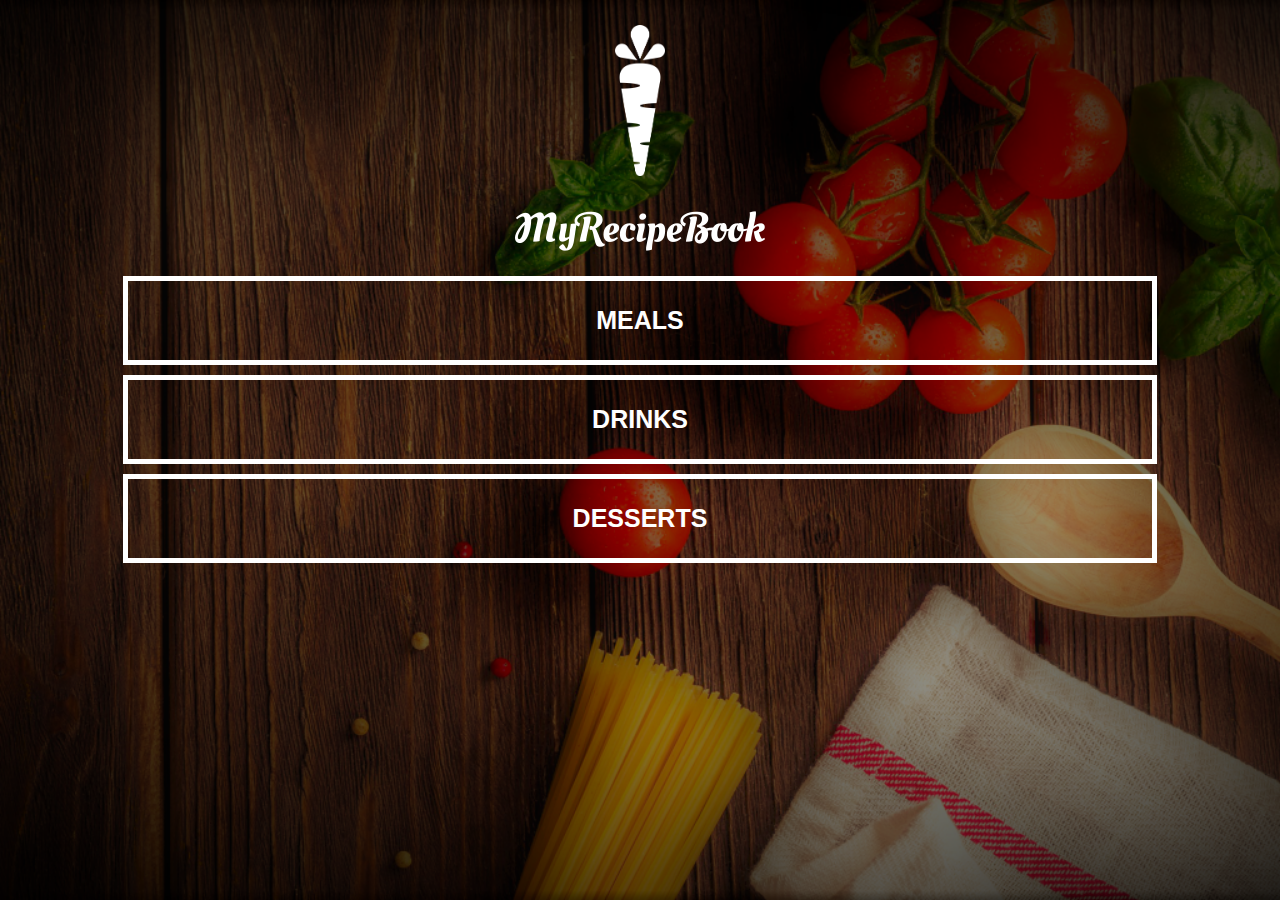
<file: index.html>
<!DOCTYPE html>
<html>
<head>
    <title>My Recipe Book</title>
    <link rel="stylesheet" href="style.css">
</head>

<body class="body-home"> 
<div id="home">

    <img src="images/logo-img.png" id="home-logo-img">
    <img src="images/logo-text.png" id="home-logo-text">

    <div class="home-menu">

        <a href="meals.html" class="home-menu-item">
          <p>Meals</p>
        </a>

        <a href="drinks.html" class="home-menu-item">
            <p>Drinks</p>
          </a>

          <a href="desserts.html" class="home-menu-item">
            <p>Desserts</p>
          </a>

    </div>

</div>
</body>

</html>
</file>
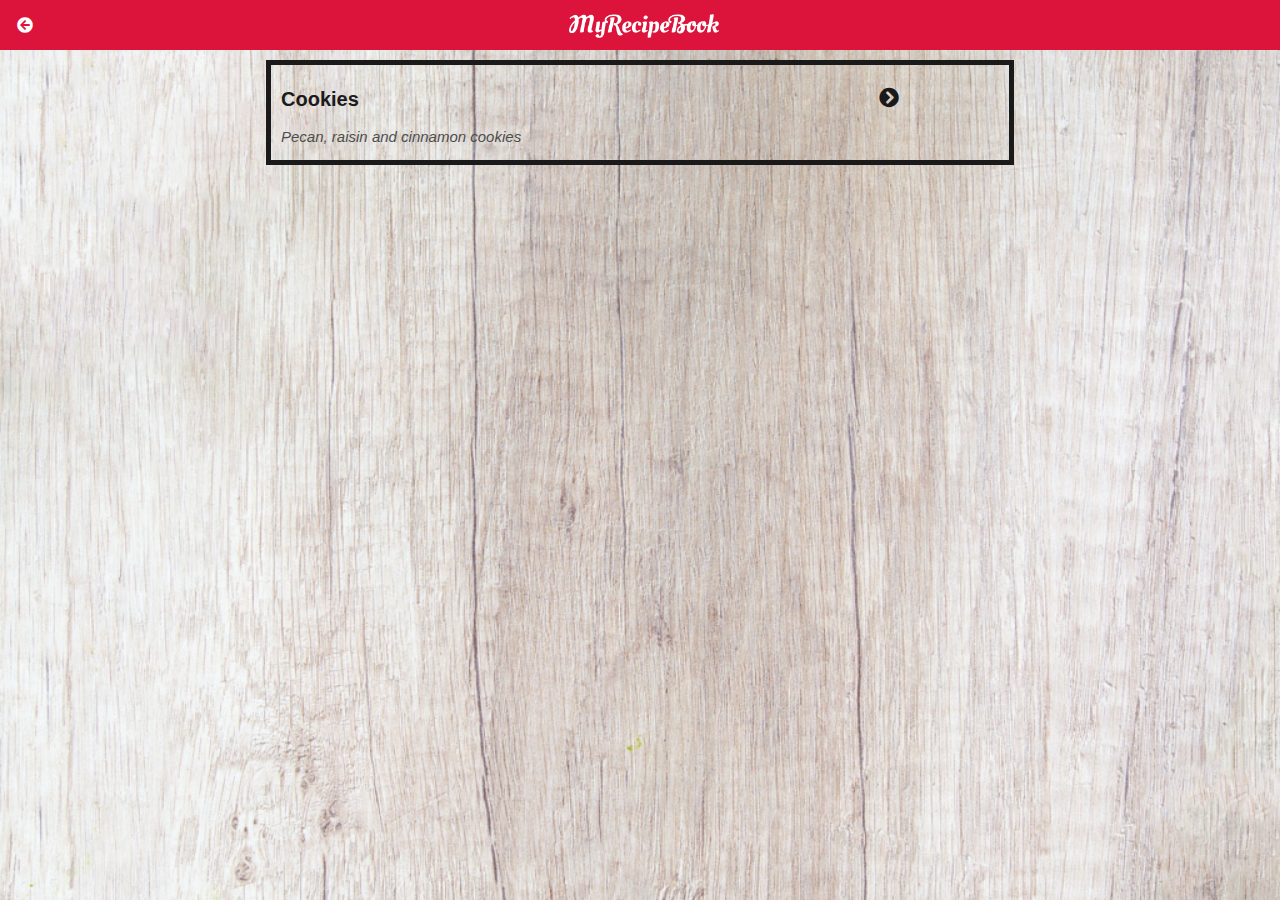
<file: desserts.html>
<!DOCTYPE html>
<html>
<head>
    <title>My Recipe Book_Desserts</title>
    <link rel="stylesheet" href="style.css">
    <link rel="stylesheet" href="fontawesome/css/all.css">
</head>

<body class="body-meals"> 
<div class="header">
  <a href="index.html"> 
    <i class="fas fa-arrow-circle-left"></i>

<img src="images/logo-text.png">
  </a>

</div>

   <div id="meals">
    
    <div class="meals-list">

      <a href="#">
         <div class="meals-list-item">
           <h1>Cookies<i class="fas fa-chevron-circle-right"></i></h1>

           <p>Pecan, raisin and cinnamon cookies</p>
         </div>
      </a>

    </div>
   

    
</body>

</html>
</file>
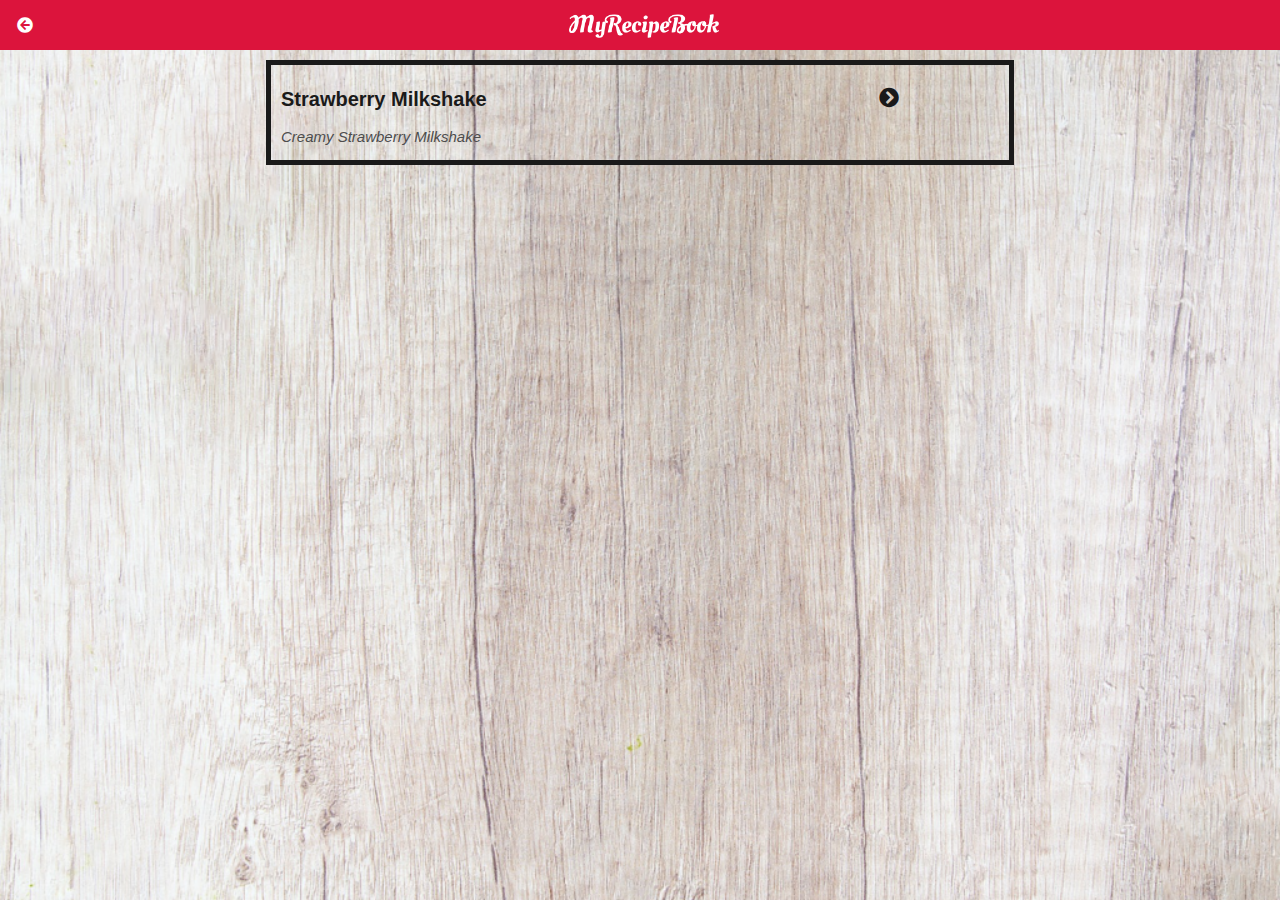
<file: drinks.html>
<!DOCTYPE html>
<html>
<head>
    <title>My Recipe Book_Drinks</title>
    <link rel="stylesheet" href="style.css">
    <link rel="stylesheet" href="fontawesome/css/all.css">
</head>

<body class="body-meals"> 
<div class="header">
  <a href="index.html"> 
    <i class="fas fa-arrow-circle-left"></i>

<img src="images/logo-text.png">
  </a>

</div>

   <div id="meals">
    
    <div class="meals-list">

      <a href="#">
         <div class="meals-list-item">
           <h1>Strawberry Milkshake<i class="fas fa-chevron-circle-right"></i></h1>

           <p>Creamy Strawberry Milkshake</p>
         </div>
      </a>

    </div>
   

    
</body>

</html>
</file>
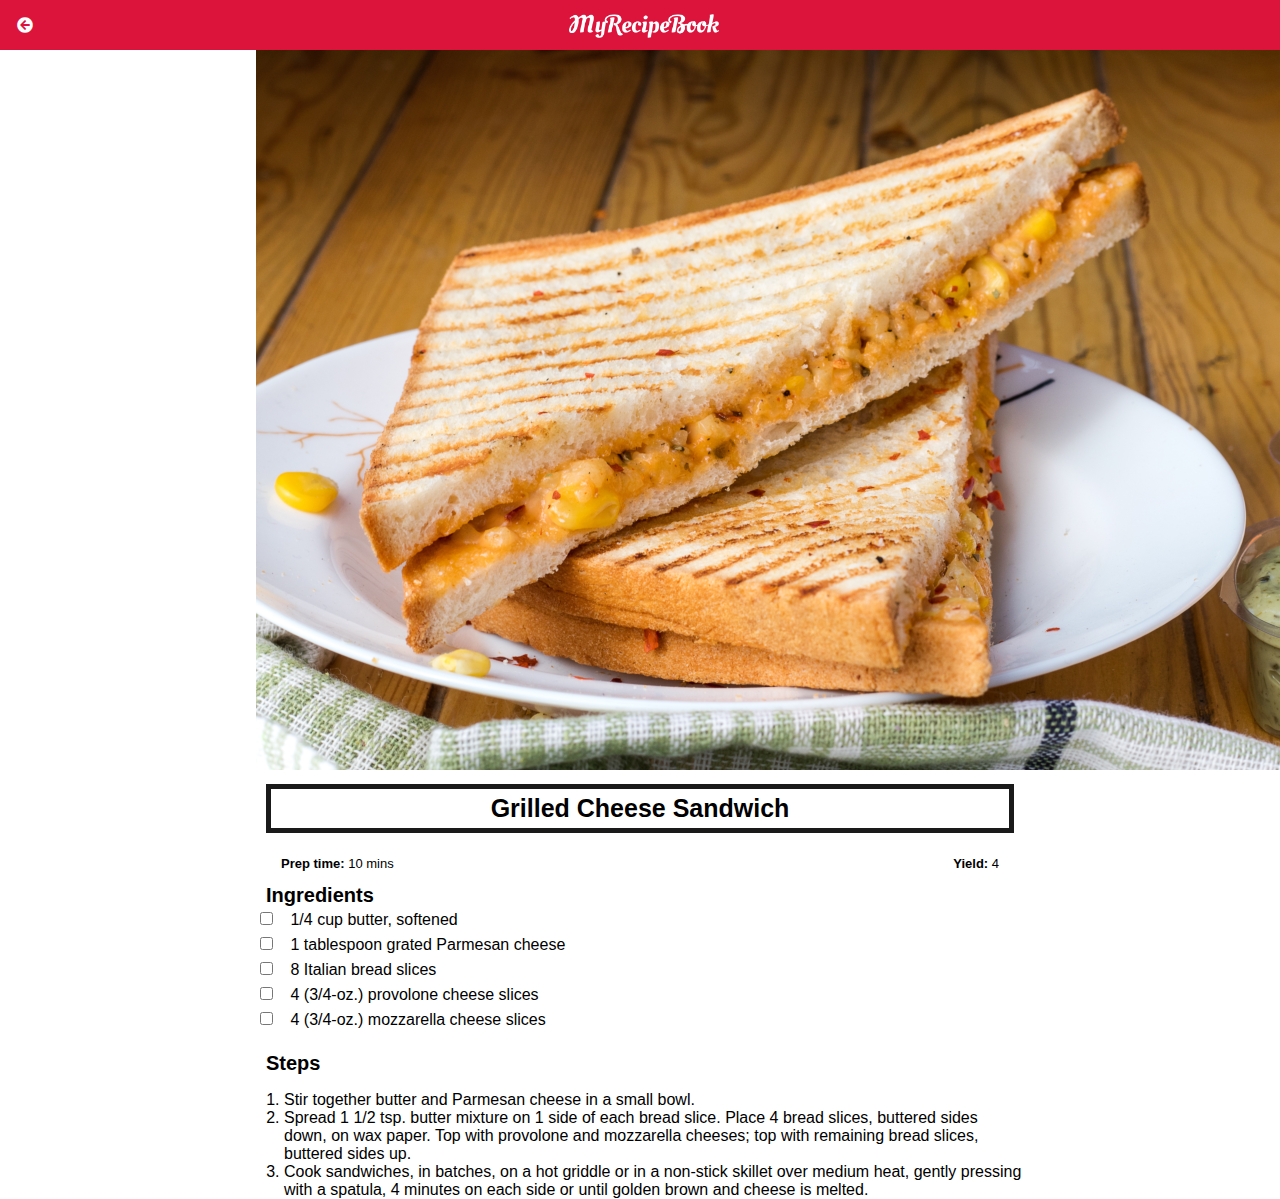
<file: grilledcheese.html>
<!DOCTYPE html>
<html>
<head>
    <title>My Recipe Book | Meals | Grilled Cheese</title>
    <link rel="stylesheet" href="style.css">
    <link rel="stylesheet" href="fontawesome/css/all.css">
</head>

<body class="body-recipes"> 
<div class="header">
  <a href="meals.html"> 
    <i class="fas fa-arrow-circle-left"></i>

<img src="images/logo-text.png">
  </a>

</div>

   <div id="recipe">
       <div class="recipe-details">
           <img src="images/grilledCheese.png">
           <h1>Grilled Cheese Sandwich</h1>
           <div class="recipe-details-info">
             <p><b>Prep time:</b> 10 mins</p>
             <p style="float: right;"><b>Yield:</b> 4</p>
           </div>

           <div class="recipe-details-ingredients">
             <h2>Ingredients</h2>

             <input id="check-01" type="checkbox">
             <label for="check-01">1/4 cup butter, softened</label>
            </br>
             <input id="check-01" type="checkbox">  
             <label for="check-01">1 tablespoon grated Parmesan cheese</label>
            </br>
             <input id="check-01" type="checkbox">
             <label for="check-01">8 Italian bread slices</label>
            </br>
             <input id="check-01" type="checkbox">
             <label for="check-01">4 (3/4-oz.) provolone cheese slices</label>
            </br>
             <input id="check-01" type="checkbox">
             <label for="check-01">4 (3/4-oz.) mozzarella cheese slices</label>
           </div>

           <div class="recipe-details-steps">
             <h2>Steps</h2>
             <ol>
               <li>Stir together butter and Parmesan cheese in a small bowl.</li>
               <li>Spread 1 1/2 tsp. butter mixture on 1 side of each bread slice. Place 4 bread slices, buttered sides down, on wax paper. Top with provolone and mozzarella cheeses; top with remaining bread slices, buttered sides up.</li>
               <li>Cook sandwiches, in batches, on a hot griddle or in a non-stick skillet over medium heat, gently pressing with a spatula, 4 minutes on each side or until golden brown and cheese is melted.</li>
             </ol>

         </div>

       </div>
   </div>

    
</body>

</html>
</file>
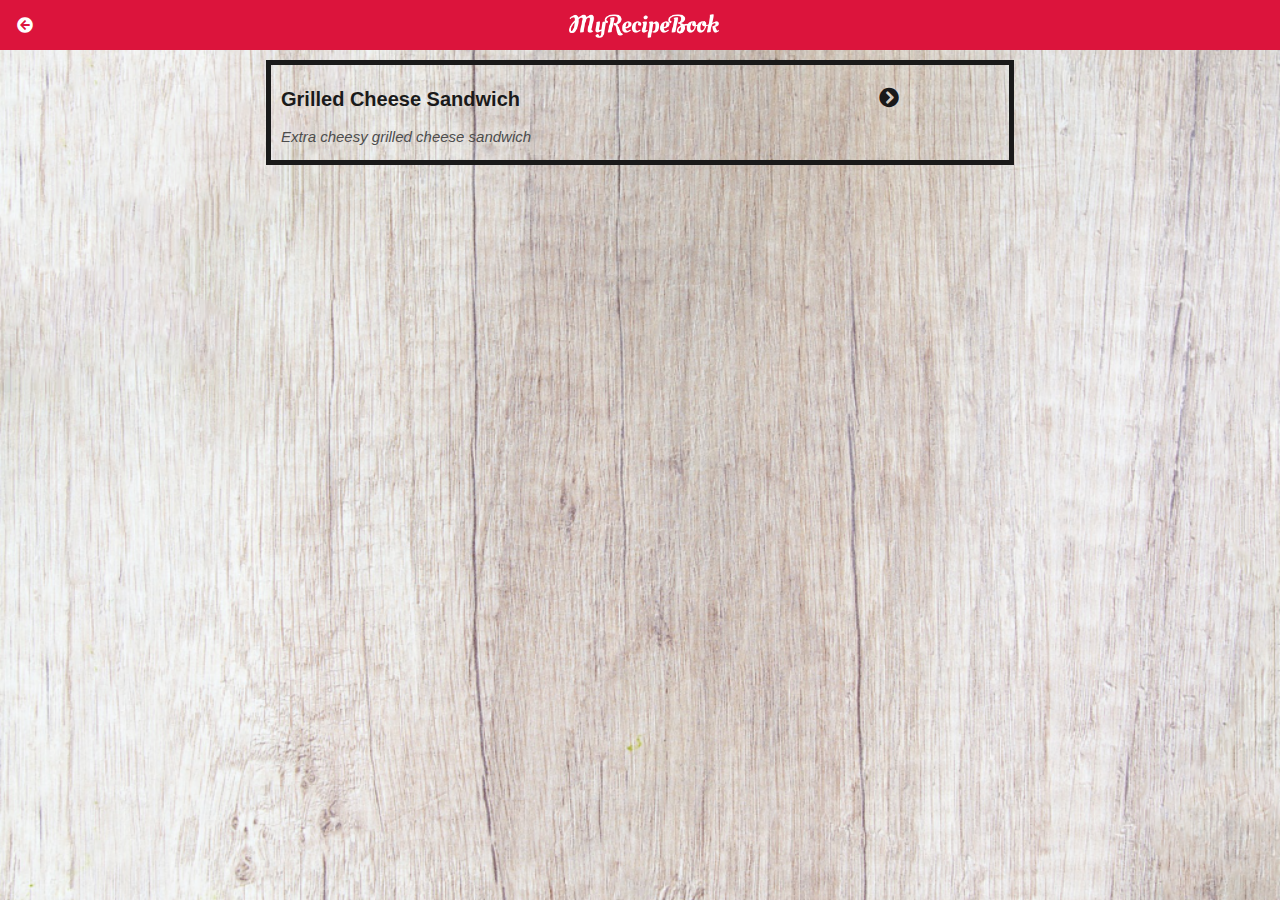
<file: meals.html>
<!DOCTYPE html>
<html>
<head>
    <title>My Recipe Book_Meals</title>
    <link rel="stylesheet" href="style.css">
    <link rel="stylesheet" href="fontawesome/css/all.css">
</head>

<body class="body-meals"> 
<div class="header">
  <a href="index.html"> 
    <i class="fas fa-arrow-circle-left"></i>

<img src="images/logo-text.png">
  </a>

</div>

   <div id="meals">
    
    <div class="meals-list">

      <a href="grilledcheese.html">
         <div class="meals-list-item">
           <h1>Grilled Cheese Sandwich<i class="fas fa-chevron-circle-right"></i></h1>

           <p>Extra cheesy grilled cheese sandwich</p>
         </div>
      </a>

    </div>
   

    
</body>

</html>
</file>
<file: style.css>
html{
height             : 100%;
}

body{
    font-family    : sans-serif;

    margin         : 0;
    padding        : 0;

    height         : 100%;
}

.body-home{
    background-image      : url('images/background-01-port.png');
    background-position   : center;
    background-attachment : fixed;
    background-repeat     : no-repeat;
    background-size       : cover;
}

.body-meals{
    background-image      : url('images/background-02-land.png');
    background-position   : center;
    background-attachment : fixed;
    background-repeat     : no-repeat;
    background-size       : cover;

}

/*============HEADER==========*/
.header{
    background-color      : crimson ;
    width                 : 100%;
    height                : 50px;
    top                   : 0;
    position              : fixed;
    text-align            : center ;
}

.header i{
    float                 : left;
    padding               : 17px 0px 0px 17px ;
    color                 : white;
}

.header img{
    width                 : 150px;
    padding-top           : 14px;
    padding-right         : 25px;
}

/*============HOME PAGE==========*/

#home-logo-img{
width     : 50px;
display   : block;
margin    : auto;
padding   : 25px 10px 10px 10px;
}

#home-logo-text{
    width: auto;
    display: block;
    margin: auto;
    padding: 25px;
}

/*============HOME PAGE MENU==========*/
.home-menu-item{
    text-decoration: none;
    text-transform : uppercase;

    color          :#ffffff;
    font-size      : 25px;
    font-weight    : bold;
    text-align     : center;
    border         : 5px solid #ffffff;

    display        : block;
    margin         : auto;
    margin-bottom  : 10px;
    width          : 80%;
}

/*============MEALS ==========*/

/*============MEALS PAGE MENU==========*/

#meals{
    padding-top     :50px;
}

.meals-list a{
    text-decoration: none;
}

.meals-list-item{
    border         : 5px solid #1a1a1a;
    margin         : 10px;
}

.meals-list-item h1{
    font-weight    :bold;
    font-size      :20px;
    color          :#1a1a1a;
    padding        :10px; 
    }

.meals-list-item i{
    float          :right;
    color          :#1a1a1a;
    padding-right  :100px;
}    

.meals-list-item p{
    font-size    : 15px;
    font-style   : italic;
    color        :#4d4d4d;
    margin-top   : -7px;
    padding-left : 10px; 
}

/*============RECIPE PAGE==========*/
#recipe{
    padding-top    :50px;
}

/*============RECIPE DETAILS==========*/
.recipe.detaiils img{
    width         : 100%;
    }

.recipe-details h1{
    font-size     : 25px;
    text-align    : center;
    border        : 5px solid #1a1a1a;
    margin        : 10px;
    padding       : 5px;
}

.recipe-details h2{
font-size         : 20px;
text-align        : left;
margin            : 0;
margin-left       : 10px;
}

.recipe-details-info{
margin-left      : 25px;
margin-right     : 25px;
}

.recipe-details-info p{
     font-size   : 13px;
     display     : inline-block;
}

.recipe-details-ingredients label{
    line-height   : 25px;
    margin-left   : 10px;
}

.recipe-details-steps {
    padding-top    : 20px;
}

.recipe-details-steps ol{
    padding-left    :28px;
}

/*============RESPONSIVE LAYOUT==========*/
@media only screen and (min-width: 600px) {
#meals{
width               : 80%;
margin              : auto ;
}

#recipe {
    width           : 80%;
    margin          : auto;
}
}

@media only screen and (min-width: 1000px) {
    #meals{
        width               : 60%;
        margin              : auto ;
        }
        
        #recipe {
            width           : 60%;
            margin          : auto;
        }
        }

        @media only screen and (min-width: 1500px) {
            #meals{
                width               : 40%;
                margin              : auto ;
                }
                
                #recipe {
                    width           : 40%;
                    margin          : auto;
                }
                }

                @media only screen and (min-width: 720px) {
                .body-home{
                    background-image : url('images/background-01-land.png') ;
                }
                .body-meals{
                    background-image  : url('images/background-02-land.png');
                }
                }
</file>
